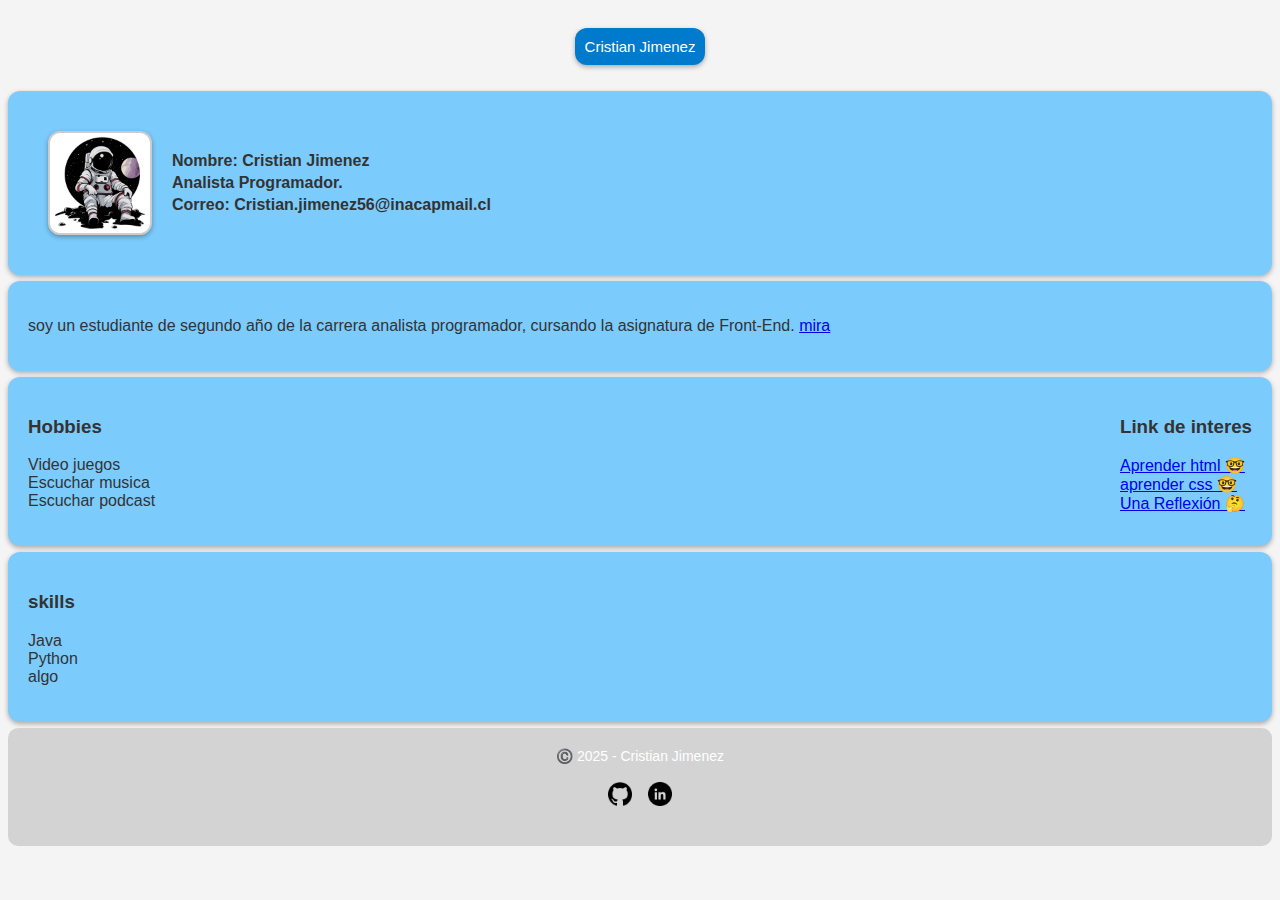
<file: index.html>
<!DOCTYPE html>
<html lang="es">

<head>
    <meta charset="UTF-8">
    <meta name="viewport" content="width=device-width, initial-scale=1.0">
    <link rel="stylesheet" href="style.css">
    <link rel="stylesheet" href="footer.css">
    <title>Portafolio</title>
    <link rel="icon" type="Image/jpg" href="Imagenes/astronaut-sitting-on-moon-flat-600nw-2513123787.webp">

</head>

<body>
    <div id="header-container">
        <header id="header">Cristian Jimenez</header>


    </div>

    <main>
        <section class="container">
            <div id="profile-container">
                <div id="marco">
                    <img id="photo-profile" src="Imagenes/astronaut-sitting-on-moon-flat-600nw-2513123787.webp">
                </div>
                <div id="information">
                    <h4>Nombre: Cristian Jimenez</h4>
                    <h4>Analista Programador.</h4>
                    <h4>Correo: Cristian.jimenez56@inacapmail.cl</h4>
                </div>
            </div>
        </section>
        <section class="container">
            <div id="personal-description">
                <P>soy un estudiante de segundo año de la carrera analista programador, cursando la asignatura de
                    Front-End.
                    <a class="link" href="visor.html">mira</a>
                </P>
            </div>
        </section>

        <section class="container">

            <div id="hobbies">
                <h3>Hobbies</h3>
                <ul>
                    <li>Video juegos</li>
                    <li>Escuchar musica</li>
                    <li>Escuchar podcast</li>
                </ul>
            </div>
            <div id="link-interes">
                <h3>Link de interes</h3>
                <a class="link" href="https://www.youtube.com/watch?v=3nYLTiY5skU" target="_blank">Aprender html 🤓</a>
                <br>
                <a class="link" href="https://www.youtube.com/watch?v=hrxjBqZWsb0" target="_blank">aprender css 🤓</a>
                <br>
                <a class="link" href="https://www.youtube.com/watch?v=dQw4w9WgXcQ" target="_blank">Una Reflexión 🤔</a>

            </div>

        </section>

        <section class="container">
            <div id="skills">
                <h3>skills</h3>
                <ul>
                    <li>Java</li>
                    <li>Python</li>
                    <li>algo</li>
                </ul>

            </div>
        </section>

    </main>

    <footer class="site-footer">

        <div id="footer-container">

            <div class="footer-top">©️ 2025 - Cristian Jimenez</div>

            <ul class="footer-links">
                <li><a class="link" href="https://github.com/crisdev06" target="_blank" rel="noreferrer">
                        <img class="logo" src="icons/github.png" alt="Logo github">
                    </a>
                </li>

                <li><a class="link" href="https://www.linkedin.com" target="_blank">
                        <img class="logo" src="icons/linkedin.png" alt="Logo linkedin">
                    </a>
                </li>

            </ul>
        </div>
    </footer>
</body>

</html>
</file>
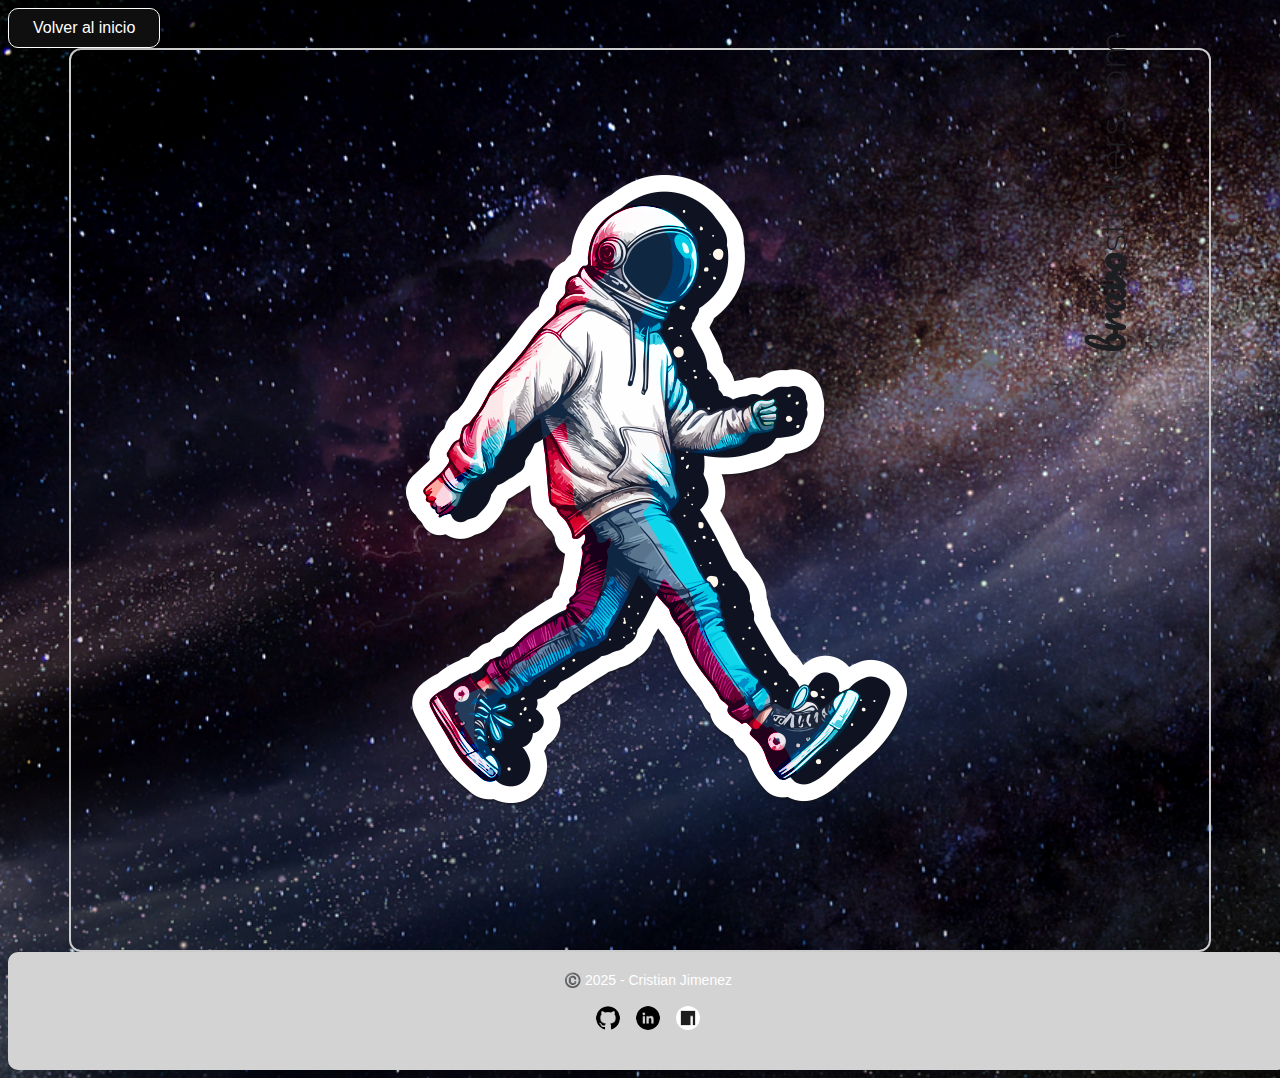
<file: visor.html>
<!DOCTYPE html>
<html lang="en">

<head>
    <meta charset="UTF-8">
    <meta name="viewport" content="width=device-width, initial-scale=1.0">
    <title>Document</title>
    <link rel="stylesheet" href="css/footer.css">
    <link rel="stylesheet" href="css/visor.css">
    <link rel="icon" type="Image/jpg" href="Imagenes/astronaut-sitting-on-moon-flat-600nw-2513123787.webp">

</head>

<body>

    <button class="btn-volver" onclick="window.location.href='index.html'">Volver al inicio</button>
    <main>
        <section class="marco">
            <!--<img  src="/Imagenes/astronauta.webp" alt="un astronauta caminando."> -->        
            <img  src="/Imagenes/astronauta-dia-noche.png" alt="un astronauta caminando.">
        </section>
        
    </main>

 <footer class="site-footer"> <!-- Footer -->

        <div id="footer-container">

            <div class="footer-top">©️ 2025 - Cristian Jimenez</div><!-- derechos de autor -->

            <ul class="footer-links">
                <li><a class="link" href="https://github.com/crisdev06" target="_blank" rel="noreferrer"> <!-- 1. icono redes sociales -->
                        <img class="logo" src="icons/github.png" alt="Logo github">
                    </a>
                </li>

                <li><a class="link" href="https://www.linkedin.com" target="_blank"> <!-- 2. icono redes sociales -->
                        <img class="logo" src="icons/linkedin.png" alt="Logo linkedin">
                    </a>
                </li>
                <li><a class="link" href="https://portal.inacap.cl" target="_blank"> <!-- 3. icono redes sociales -->
                        <img class="logo" src="icons/inacap.png" alt="Logo inacap">
                    </a>
                </li>

            </ul>
        </div>
    </footer>
</body>

</html>
</file>
<file: style.css>
body {

    background-color: #f4f4f4;
    color: #333;
    font-family: arial, sans-serif;



}

main {

    height: 100%;
    width: 100%;
    margin: auto;
    box-sizing: border-box;
    grid-template-rows:
        auto 1fr auto;

}



#header-container {

    display: flex;
    gap: .5rem;
    place-items: center;
    padding: 20px;
    flex-direction: column;

}


#header {

    width: fit-content;
    display: grid;
    place-items: center;
    border-radius: 12px;
    background-color: #007acc;
    color: white;
    text-align: center;
    padding: 10px;
    box-shadow: 0 2px 5px rgba(0, 0, 0, 0.3);
    font-size: 15px;



}

.container {

    display: flex;
    justify-content: space-between;
    padding: 20px;
    background-color: #7ccbfd;
    border-radius: 12px;
    margin: 6px 0;
    box-shadow: 0 2px 5px rgba(0, 0, 0, 0.3);

}

#profile-container {
    display: flex;
    align-items: center;
    gap: 20px;
    padding: 20px;
}

#marco {

    display: flex;
    border: 2px solid #ccc;
    border-radius: 12px;
    background-color: white;
    box-shadow: 0 2px 5px rgba(0, 0, 0, 0.3);
    max-width: 90%;
    margin: auto;
}

#photo-profile {

    width: 100px;
    max-width: 100%;
    height: auto;
    border-radius: 12px;
}

#information h4 {
    margin: 4px 0;
}

#personal-description {

    height: 25%;
}

.link:hover {

    color: red;
}
</file>
<file: footer.css>
/* Footer */
ul {

    list-style: none;
    padding: 0;
}

.site-footer {

    background-color: #d3d3d3;
    border-radius: 10px;
    text-align: center;

}

#footer-container {
    display: flex;
    flex-direction: column;
    align-items: center;
    padding: 20px;
    color: #fff;
}

.footer-top {
    margin-bottom: 10px;
    font-size: 14px;
}

.link img {
    width: 24px;
    height: 24px;
}

.footer-links {

    display: flex;
    gap: 1rem;
    margin-top: .5rem;
}
</file>
<file: css/footer.css>
/* Footer */
ul {

    list-style: none;
    padding: 0;
}

.site-footer { /*diseño del footer*/

    border-radius: 10px;
    background-color: #d3d3d3;
    text-align: center; 
    width: 100vw;


}

#footer-container {
    display: flex;
    flex-direction: column;
    align-items: center;
    padding: 20px;
    color: #fff;
    border-radius: 10px;
}

.footer-top {
    margin-bottom: 10px;
    font-size: 14px;
}

.logo {
 
    width: 24px;
    height: 24px;
    border-radius: 100%;
}

.footer-links {

    display: flex;
    gap: 1rem;
    margin-top: .5rem;
}

.link img:hover {
    transform: scale(1.3);
    transition: transform 0.5s ease;
}
</file>
<file: css/visor.css>
body{ /*parametros solicitados del body */
    background-color: #f4f4f4;
    font-family: arial, sans-serif;
    color: #333;
    background-image: url('/Imagenes/space.png');
    /*background-image: url('/Imagenes/Sinfonia-espacial-1.webp');*/
    background-size: cover;
    background-repeat: no-repeat;
    background-position: center;
    min-height: 100vh;
}
main {

    justify-content: center;
    align-items: center;
    min-height: 100vh;
    min-width: 100vh;

}
.marco { /*contenedor de la imagen*/
    display: flex;
    justify-content: center;
    align-items: center;
    min-height: 100vh;
    min-width: 100vh;
    max-width: 90%;
    border: 2px solid #ccc;
    border-radius: 12px;
    margin: auto;
}
.marco img { /*imagen*/

    max-width: 100%;
    position:absolute;
    height: auto;
    align-items: center;
  

}
.btn-volver { /*boton de regreso*/

    background-color:#0f0f0f;
    color: #fff;
    border: solid .5px #fff;

    border-radius: 10px;
    padding: 10px 24px;
    font-size: 16px;
    cursor: pointer;
    box-shadow: 0 2px 5px rgba(0,0,0,0.15);

}
.btn-volver:hover {
    background-color: #5d5d5d;
    color: white;
    transition: background-color 0.3s ease, color 0.3s ease;
}
</file>
